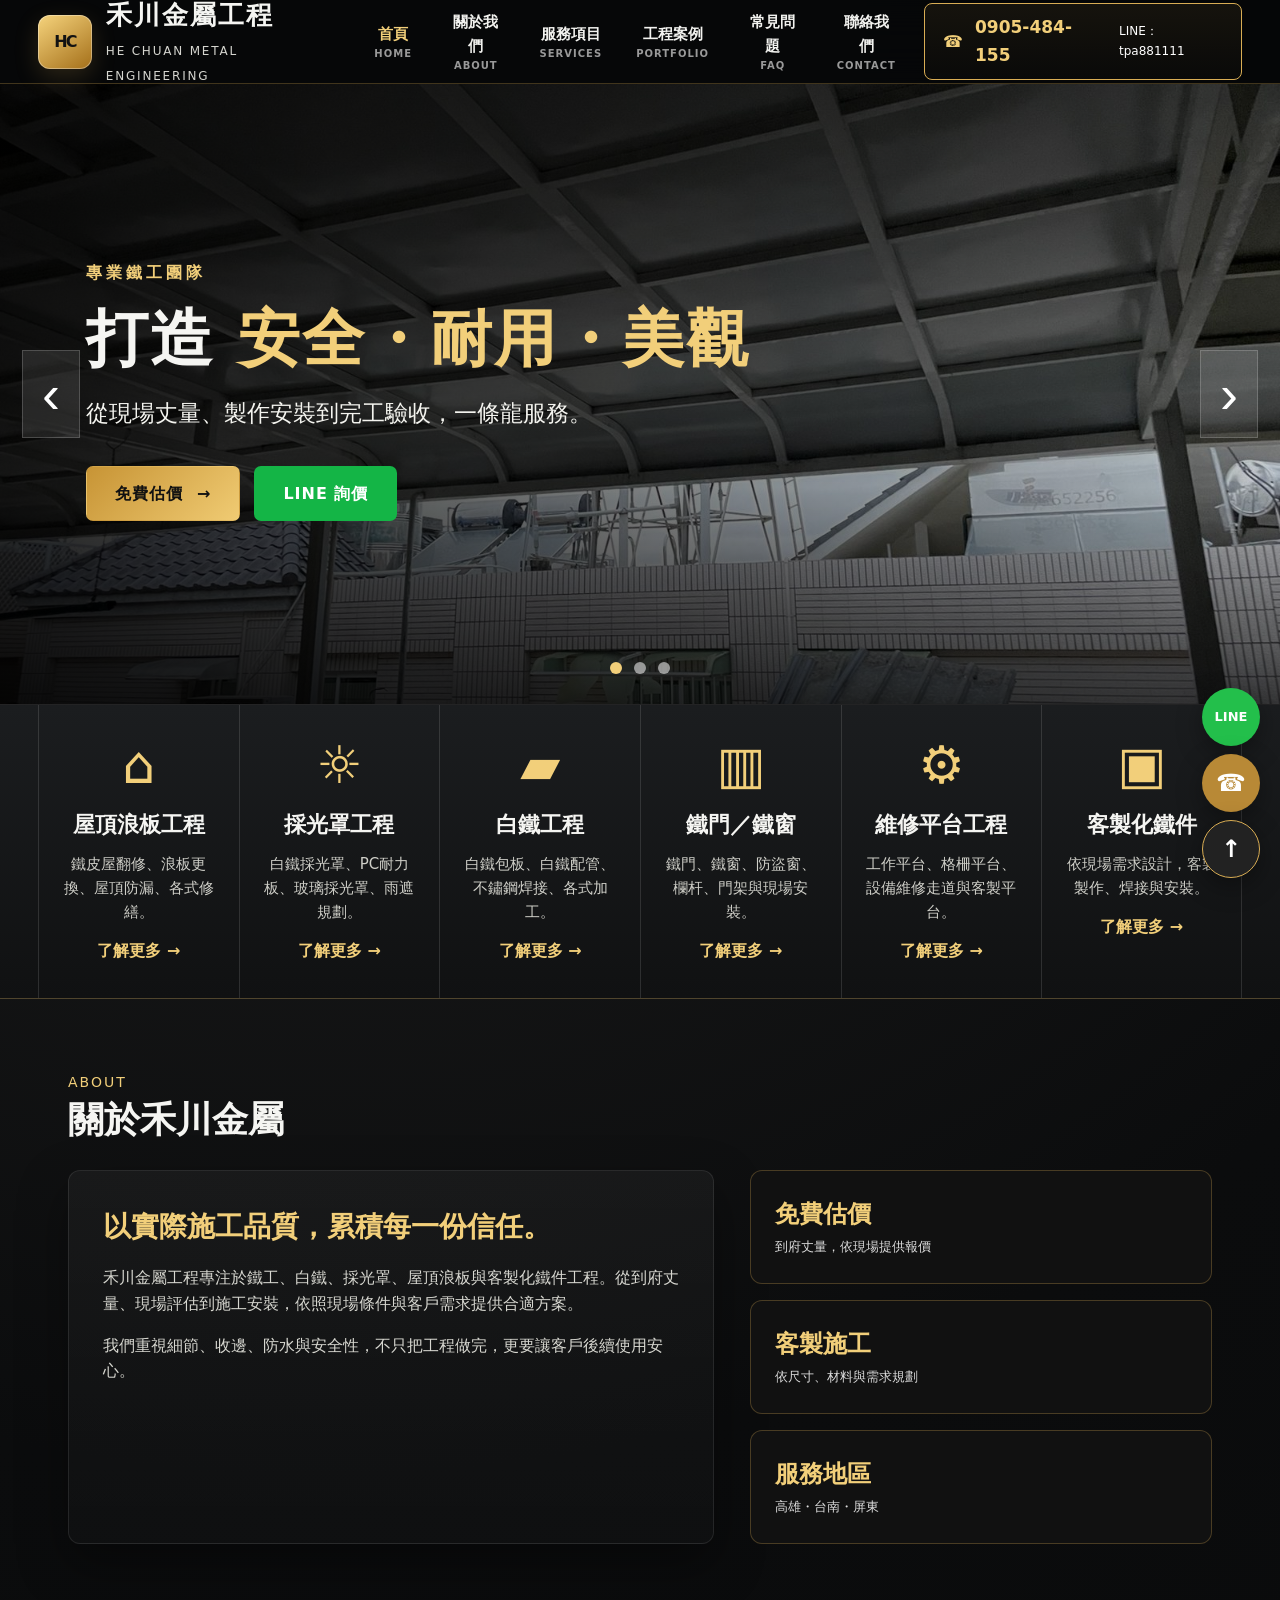
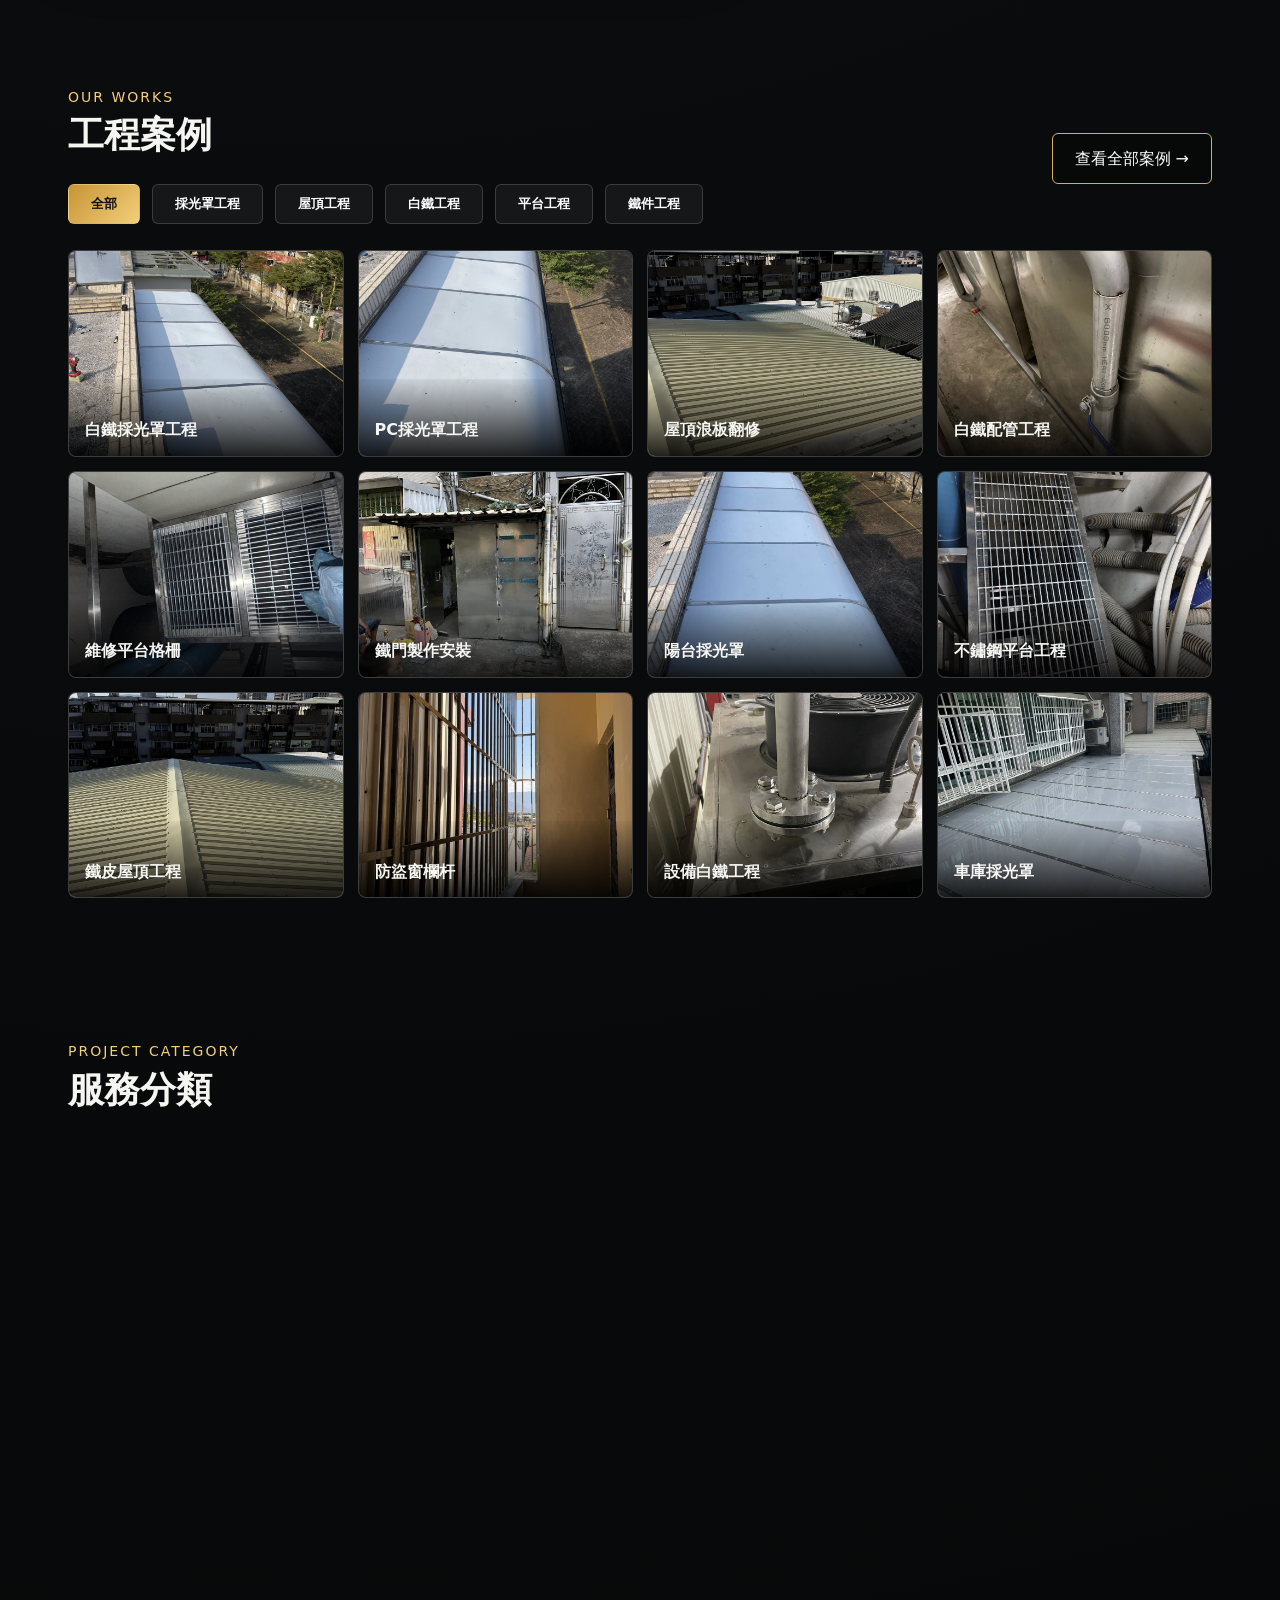
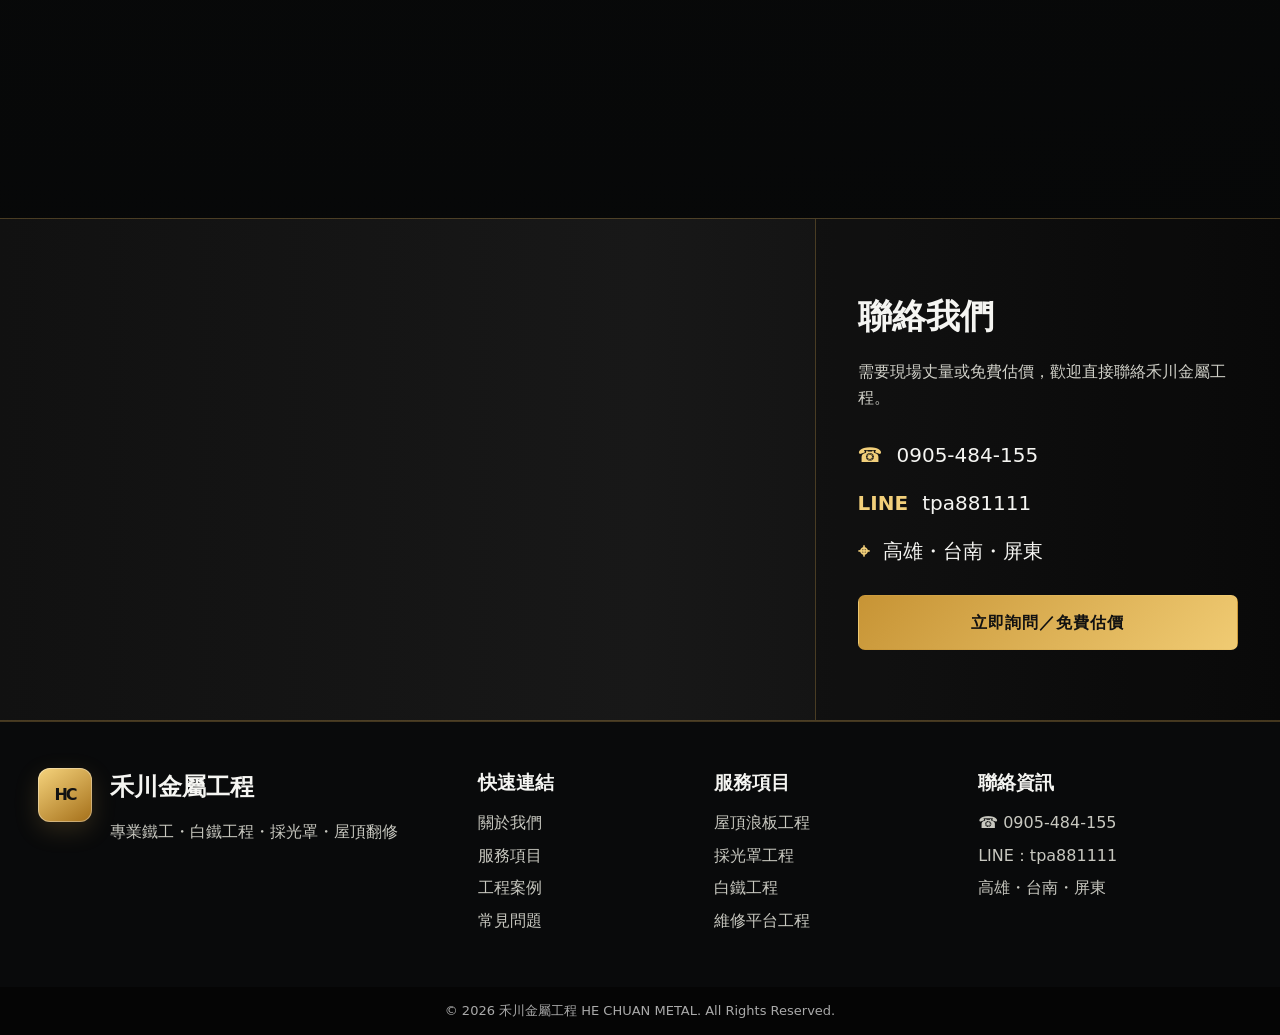
<file: index.html>
<!doctype html>
<html lang="zh-Hant">
<head>
  <meta charset="utf-8" />
  <meta name="viewport" content="width=device-width, initial-scale=1" />
  <title>禾川金屬工程｜高雄鐵工・採光罩・白鐵工程・屋頂翻修</title>
  <meta name="description" content="禾川金屬工程，服務高雄、台南、屏東，提供屋頂浪板、採光罩、白鐵工程、鐵門鐵窗、維修平台與客製鐵件，免費現場估價、到府丈量。" />
  <link rel="stylesheet" href="style.css" />
</head>
<body>
  <header class="site-header" id="top">
    <a class="brand" href="#top" aria-label="禾川金屬工程首頁">
      <span class="brand-mark">HC</span>
      <span><strong>禾川金屬工程</strong><small>HE CHUAN METAL ENGINEERING</small></span>
    </a>
    <button class="menu-btn" aria-label="開啟選單">☰</button>
    <nav class="main-nav">
      <a href="#top">首頁<small>HOME</small></a>
      <a href="#about">關於我們<small>ABOUT</small></a>
      <a href="#services">服務項目<small>SERVICES</small></a>
      <a href="#works">工程案例<small>PORTFOLIO</small></a>
      <a href="#faq">常見問題<small>FAQ</small></a>
      <a href="#contact">聯絡我們<small>CONTACT</small></a>
    </nav>
    <a class="phone-top" href="tel:0905484155"><span>☎</span><b>0905-484-155</b><small>LINE：tpa881111</small></a>
  </header>

  <main>
    <section class="hero" aria-label="禾川金屬工程主視覺">
      <div class="hero-bg active" style="background-image:url('images/hero.jpg')"></div>
      <div class="hero-bg" style="background-image:url('images/hero2.jpg')"></div>
      <div class="hero-bg" style="background-image:url('images/hero3.jpg')"></div>
      <button class="hero-arrow prev" aria-label="上一張">‹</button>
      <button class="hero-arrow next" aria-label="下一張">›</button>
      <div class="hero-content reveal">
        <p class="eyebrow">專業鐵工團隊</p>
        <h1>打造 <span>安全・耐用・美觀</span></h1>
        <p class="lead">從現場丈量、製作安裝到完工驗收，一條龍服務。</p>
        <div class="hero-actions">
          <a class="btn gold" href="tel:0905484155">免費估價 <span>→</span></a>
          <a class="btn line" href="https://line.me/ti/p/tpa881111">LINE 詢價</a>
        </div>
      </div>
      <div class="dots"><span class="active"></span><span></span><span></span></div>
    </section>

    <section class="icon-strip" id="services">
      <article class="service-card reveal">
        <div class="service-icon">⌂</div><h3>屋頂浪板工程</h3><p>鐵皮屋翻修、浪板更換、屋頂防漏、各式修繕。</p><a href="#works">了解更多 →</a>
      </article>
      <article class="service-card reveal">
        <div class="service-icon">☼</div><h3>採光罩工程</h3><p>白鐵採光罩、PC耐力板、玻璃採光罩、雨遮規劃。</p><a href="#works">了解更多 →</a>
      </article>
      <article class="service-card reveal">
        <div class="service-icon">▰</div><h3>白鐵工程</h3><p>白鐵包板、白鐵配管、不鏽鋼焊接、各式加工。</p><a href="#works">了解更多 →</a>
      </article>
      <article class="service-card reveal">
        <div class="service-icon">▥</div><h3>鐵門／鐵窗</h3><p>鐵門、鐵窗、防盜窗、欄杆、門架與現場安裝。</p><a href="#works">了解更多 →</a>
      </article>
      <article class="service-card reveal">
        <div class="service-icon">⚙</div><h3>維修平台工程</h3><p>工作平台、格柵平台、設備維修走道與客製平台。</p><a href="#works">了解更多 →</a>
      </article>
      <article class="service-card reveal">
        <div class="service-icon">▣</div><h3>客製化鐵件</h3><p>依現場需求設計，客製製作、焊接與安裝。</p><a href="#works">了解更多 →</a>
      </article>
    </section>

    <section class="about section" id="about">
      <div class="section-title reveal"><span>ABOUT</span><h2>關於禾川金屬</h2></div>
      <div class="about-grid">
        <div class="about-copy reveal">
          <h3>以實際施工品質，累積每一份信任。</h3>
          <p>禾川金屬工程專注於鐵工、白鐵、採光罩、屋頂浪板與客製化鐵件工程。從到府丈量、現場評估到施工安裝，依照現場條件與客戶需求提供合適方案。</p>
          <p>我們重視細節、收邊、防水與安全性，不只把工程做完，更要讓客戶後續使用安心。</p>
        </div>
        <div class="adv-list reveal">
          <div><b>免費估價</b><small>到府丈量，依現場提供報價</small></div>
          <div><b>客製施工</b><small>依尺寸、材料與需求規劃</small></div>
          <div><b>服務地區</b><small>高雄・台南・屏東</small></div>
        </div>
      </div>
    </section>

    <section class="works section" id="works">
      <div class="section-head">
        <div class="section-title reveal"><span>OUR WORKS</span><h2>工程案例</h2></div>
        <a class="outline-btn" href="#contact">查看全部案例 →</a>
      </div>
      <div class="filters reveal">
        <button class="filter active" data-filter="all">全部</button>
        <button class="filter" data-filter="canopy">採光罩工程</button>
        <button class="filter" data-filter="roof">屋頂工程</button>
        <button class="filter" data-filter="stainless">白鐵工程</button>
        <button class="filter" data-filter="platform">平台工程</button>
        <button class="filter" data-filter="gate">鐵件工程</button>
      </div>
      <div class="gallery">
        <figure class="work reveal" data-cat="canopy"><img src="images/canopy1.jpg" alt="白鐵採光罩工程" loading="lazy"><figcaption>白鐵採光罩工程</figcaption></figure>
        <figure class="work reveal" data-cat="canopy"><img src="images/canopy2.jpg" alt="PC採光罩工程" loading="lazy"><figcaption>PC採光罩工程</figcaption></figure>
        <figure class="work reveal" data-cat="roof"><img src="images/roof1.jpg" alt="屋頂浪板翻修工程" loading="lazy"><figcaption>屋頂浪板翻修</figcaption></figure>
        <figure class="work reveal" data-cat="stainless"><img src="images/stainless1.jpg" alt="白鐵配管工程" loading="lazy"><figcaption>白鐵配管工程</figcaption></figure>
        <figure class="work reveal" data-cat="platform"><img src="images/platform1.jpg" alt="維修平台格柵工程" loading="lazy"><figcaption>維修平台格柵</figcaption></figure>
        <figure class="work reveal" data-cat="gate"><img src="images/gate1.jpg" alt="鐵門製作安裝" loading="lazy"><figcaption>鐵門製作安裝</figcaption></figure>
        <figure class="work reveal" data-cat="canopy"><img src="images/canopy3.jpg" alt="陽台採光罩工程" loading="lazy"><figcaption>陽台採光罩</figcaption></figure>
        <figure class="work reveal" data-cat="platform"><img src="images/platform2.jpg" alt="不鏽鋼平台工程" loading="lazy"><figcaption>不鏽鋼平台工程</figcaption></figure>
        <figure class="work reveal" data-cat="roof"><img src="images/roof2.jpg" alt="鐵皮屋頂工程" loading="lazy"><figcaption>鐵皮屋頂工程</figcaption></figure>
        <figure class="work reveal" data-cat="gate"><img src="images/bars1.jpg" alt="防盜窗欄杆工程" loading="lazy"><figcaption>防盜窗欄杆</figcaption></figure>
        <figure class="work reveal" data-cat="stainless"><img src="images/stainless3.jpg" alt="設備白鐵工程" loading="lazy"><figcaption>設備白鐵工程</figcaption></figure>
        <figure class="work reveal" data-cat="canopy"><img src="images/canopy5.jpg" alt="車庫採光罩工程" loading="lazy"><figcaption>車庫採光罩</figcaption></figure>
      </div>
    </section>

    <section class="section project-groups">
      <div class="section-title reveal"><span>PROJECT CATEGORY</span><h2>服務分類</h2></div>
      <div class="category-grid">
        <article class="category reveal"><img src="images/roof3.jpg" alt="屋頂工程"><div><h3>屋頂／浪板工程</h3><p>鐵皮屋、浪板更換、屋頂翻修、防漏收邊。</p></div></article>
        <article class="category reveal"><img src="images/canopy4.jpg" alt="採光罩工程"><div><h3>採光罩工程</h3><p>白鐵採光罩、PC耐力板、玻璃採光罩。</p></div></article>
        <article class="category reveal"><img src="images/stainless2.jpg" alt="白鐵工程"><div><h3>白鐵工程</h3><p>白鐵配管、包板、扶手、欄杆、不鏽鋼製作。</p></div></article>
        <article class="category reveal"><img src="images/gate2.jpg" alt="鐵件工程"><div><h3>鐵門／鐵窗工程</h3><p>防盜窗、鐵門、鐵窗、圍籬與現場安裝。</p></div></article>
        <article class="category reveal"><img src="images/platform3.jpg" alt="平台工程"><div><h3>維修平台工程</h3><p>工作平台、格柵平台、設備維修走道。</p></div></article>
        <article class="category reveal"><img src="images/bars2.jpg" alt="客製鐵件"><div><h3>客製化鐵件</h3><p>依照現場尺寸與需求，客製設計與施工。</p></div></article>
      </div>
    </section>

    <section class="faq-contact" id="faq">
      <div class="faq-box section">
        <div class="section-title reveal"><span>FAQ</span><h2>常見問題</h2></div>
        <div class="faq-list reveal">
          <details><summary>有提供免費估價嗎？</summary><p>有，提供免費現場估價，歡迎來電或透過 LINE 預約。</p></details>
          <details><summary>可以到府丈量嗎？</summary><p>可以，一律由專人到府現場丈量，依照實際需求提供施工方案與報價。</p></details>
          <details><summary>有提供保固嗎？</summary><p>有，保固內容會依不同工程項目、施工方式與使用材料而有所不同。</p></details>
          <details><summary>施工需要多久？</summary><p>施工時間會依工程內容、施工範圍及客戶選擇材料而定，估價時會說明預估工期。</p></details>
          <details><summary>服務地區有哪些？</summary><p>目前主要服務高雄、台南、屏東地區。</p></details>
        </div>
      </div>
      <aside class="contact-panel" id="contact">
        <h2>聯絡我們</h2>
        <p>需要現場丈量或免費估價，歡迎直接聯絡禾川金屬工程。</p>
        <ul>
          <li><span>☎</span><a href="tel:0905484155">0905-484-155</a></li>
          <li><span>LINE</span><a href="https://line.me/ti/p/tpa881111">tpa881111</a></li>
          <li><span>⌖</span>高雄・台南・屏東</li>
        </ul>
        <a class="btn gold wide" href="tel:0905484155">立即詢問／免費估價</a>
      </aside>
    </section>
  </main>

  <footer class="footer">
    <div class="footer-brand"><span class="brand-mark">HC</span><div><h2>禾川金屬工程</h2><p>專業鐵工・白鐵工程・採光罩・屋頂翻修</p></div></div>
    <div class="footer-links"><h3>快速連結</h3><a href="#about">關於我們</a><a href="#services">服務項目</a><a href="#works">工程案例</a><a href="#faq">常見問題</a></div>
    <div class="footer-links"><h3>服務項目</h3><a>屋頂浪板工程</a><a>採光罩工程</a><a>白鐵工程</a><a>維修平台工程</a></div>
    <div class="footer-contact"><h3>聯絡資訊</h3><p>☎ 0905-484-155</p><p>LINE：tpa881111</p><p>高雄・台南・屏東</p></div>
  </footer>
  <div class="copyright">© 2026 禾川金屬工程 HE CHUAN METAL. All Rights Reserved.</div>

  <a class="float line-float" href="https://line.me/ti/p/tpa881111" aria-label="LINE聯絡">LINE</a>
  <a class="float phone-float" href="tel:0905484155" aria-label="電話聯絡">☎</a>
  <a class="float top-float" href="#top" aria-label="回到上方">↑</a>

  <div class="lightbox" aria-hidden="true"><button class="close-lightbox">×</button><img alt="工程照片放大預覽"></div>
  <script src="script.js"></script>
</body>
</html>
</file>
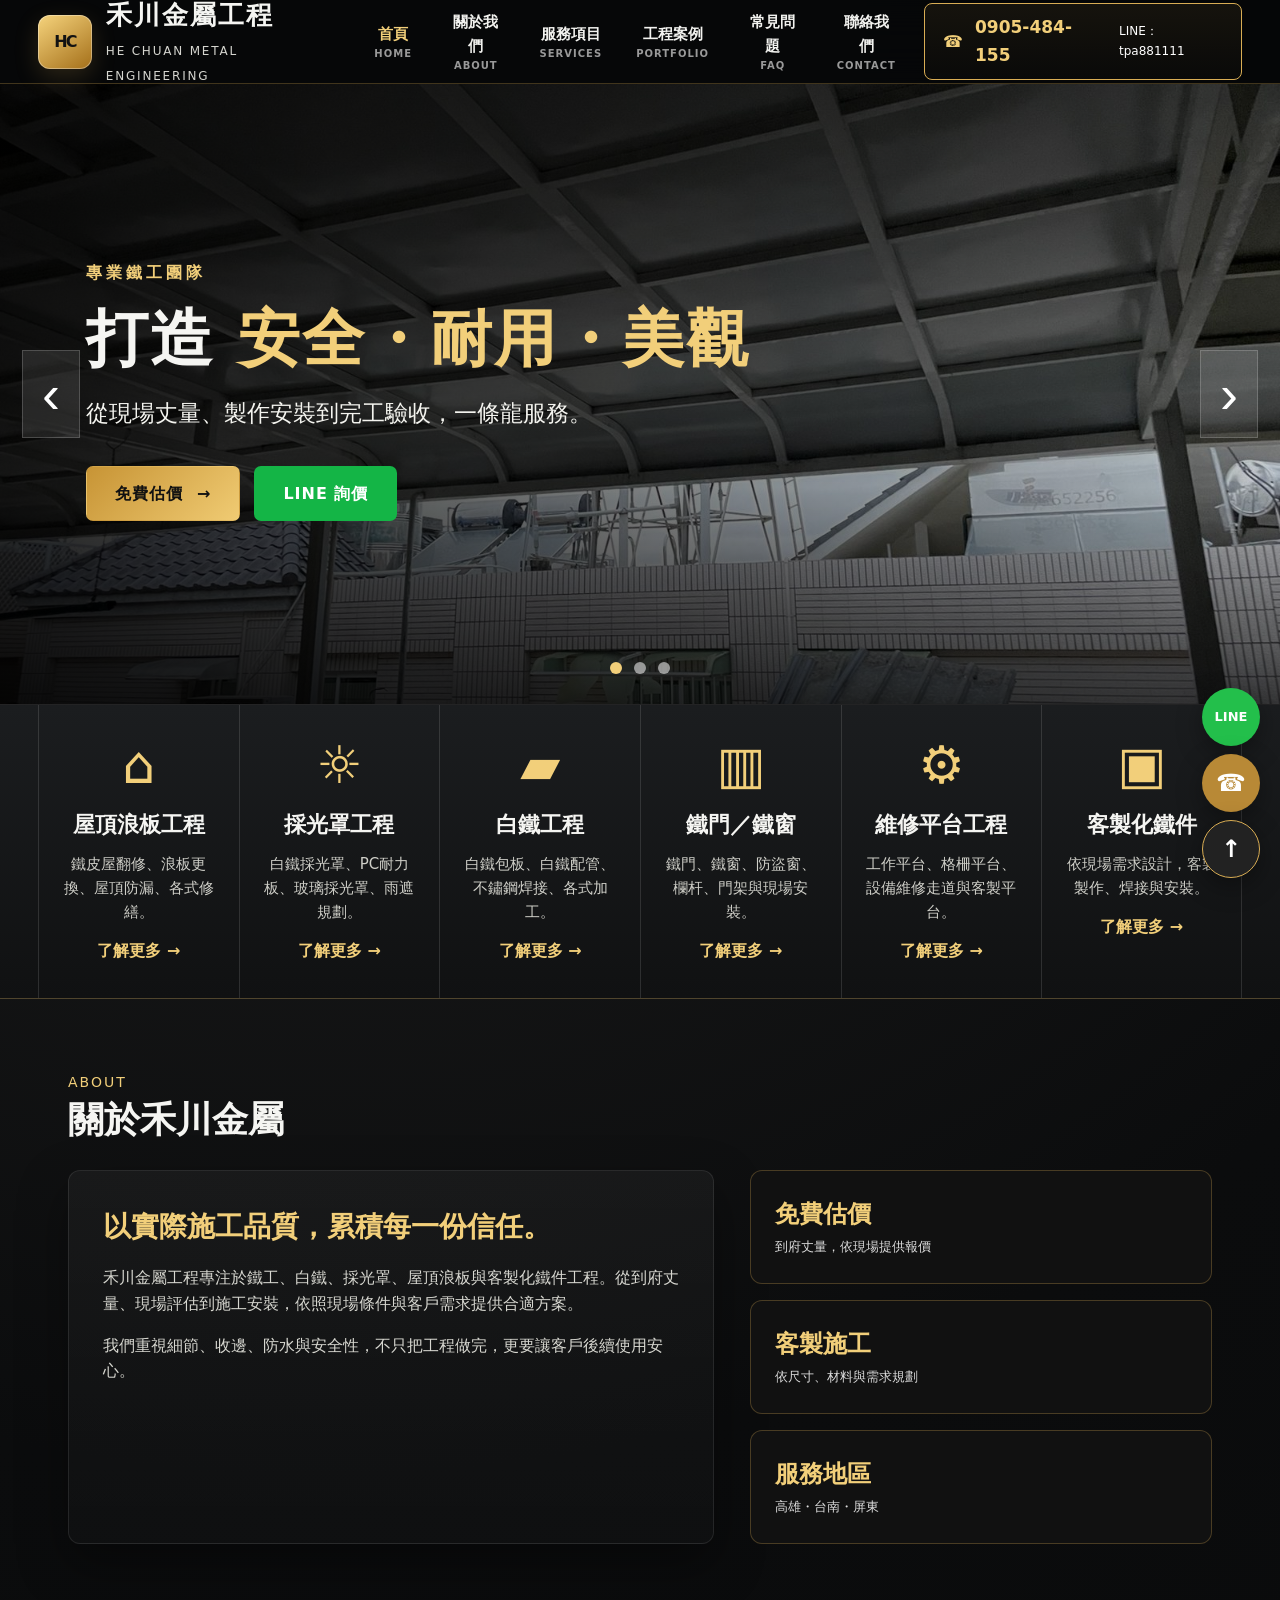
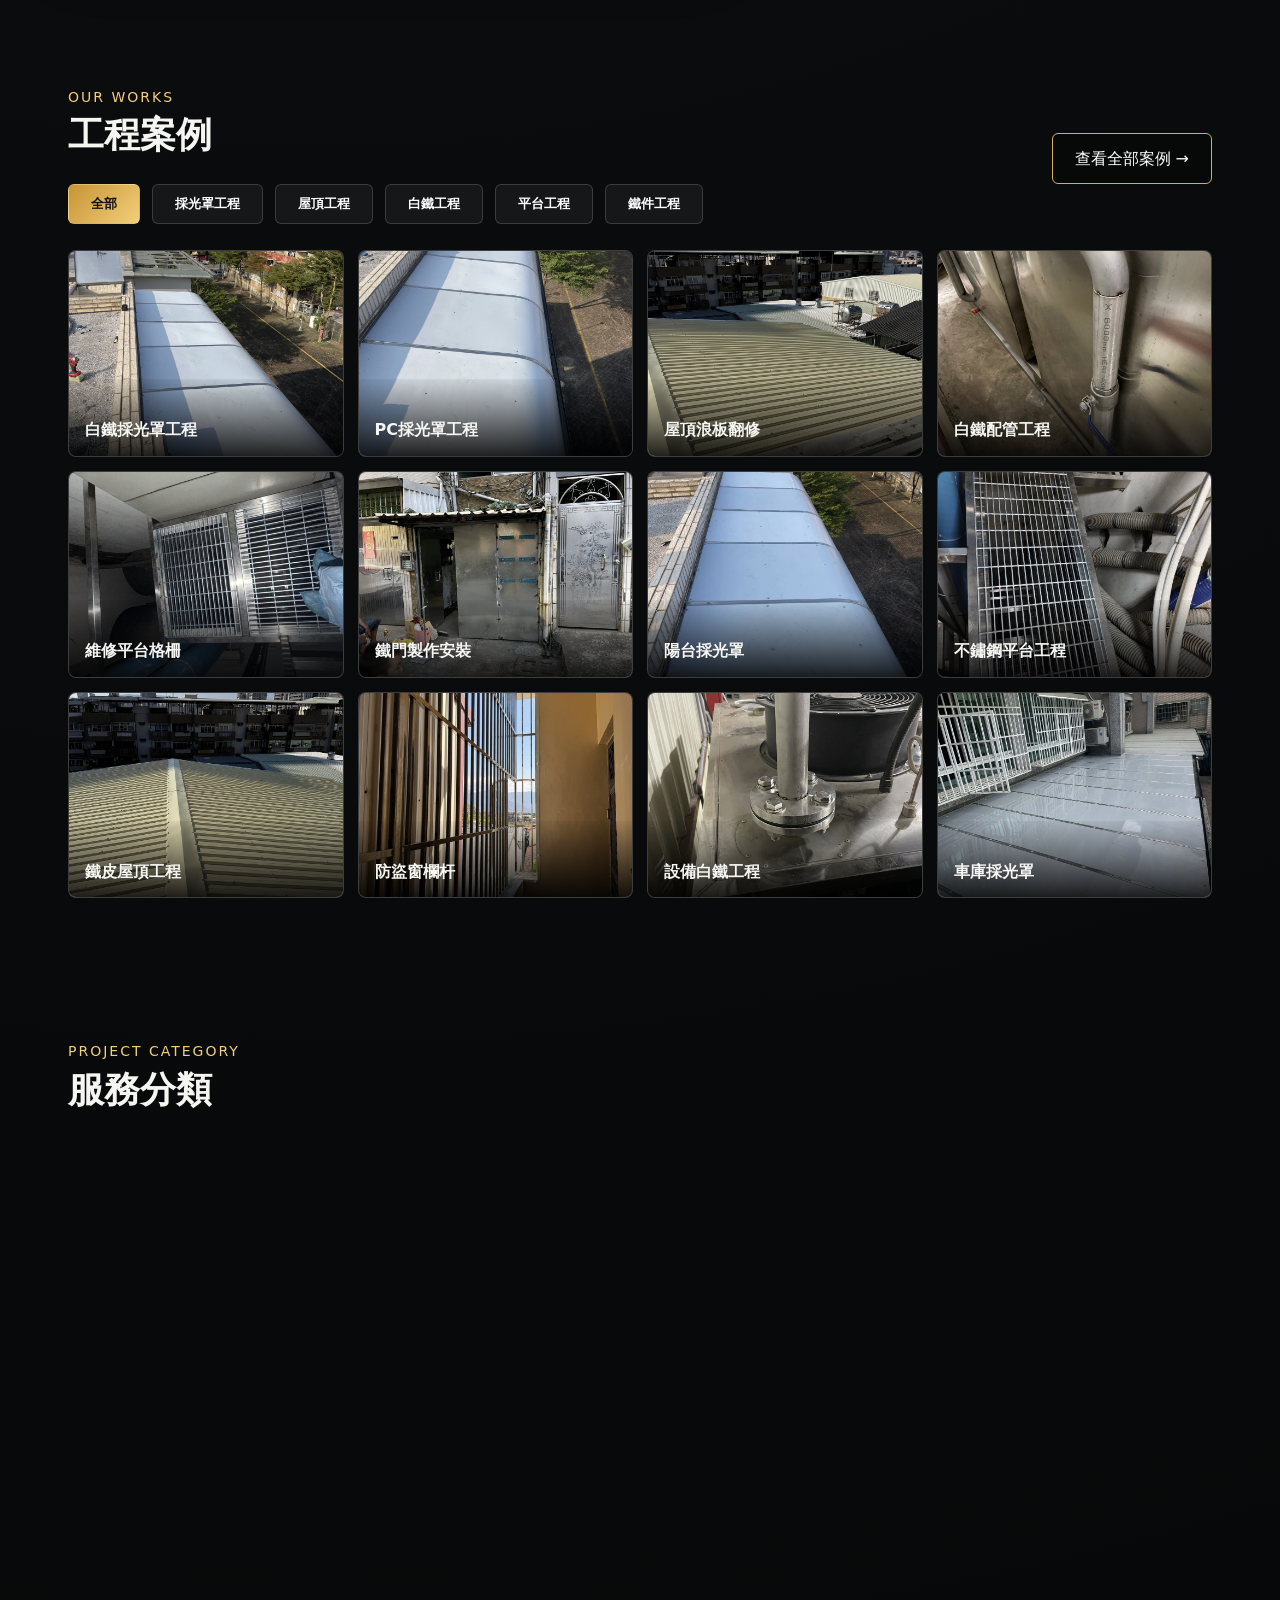
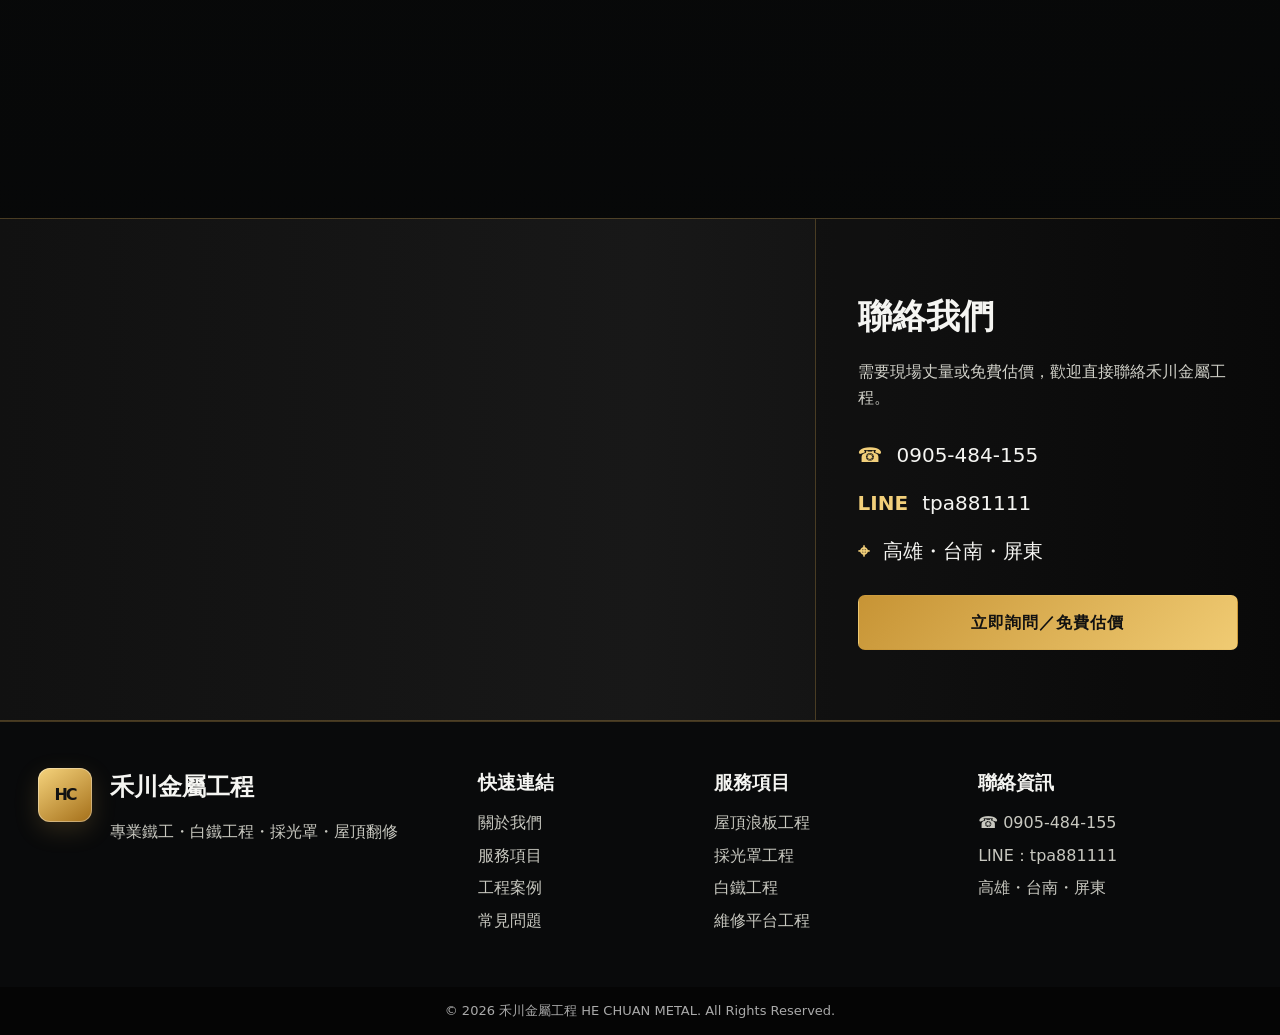
<file: index.html.html>
<!doctype html>
<html lang="zh-Hant">
<head>
    <meta name="google-site-verification" content="iPHMTTXDnRNLCkCiUCY45T7HM9_2cWNWdoznZqChJxU" />
  <meta charset="utf-8" />
  <meta name="viewport" content="width=device-width, initial-scale=1" />
  <title>禾川金屬工程｜高雄鐵工・採光罩・白鐵工程・屋頂翻修</title>
  <meta name="description" content="禾川金屬工程，服務高雄、台南、屏東，提供屋頂浪板、採光罩、白鐵工程、鐵門鐵窗、維修平台與客製鐵件，免費現場估價、到府丈量。" />
  <link rel="stylesheet" href="style.css" />
</head>
<body>
  <header class="site-header" id="top">
    <a class="brand" href="#top" aria-label="禾川金屬工程首頁">
      <span class="brand-mark">HC</span>
      <span><strong>禾川金屬工程</strong><small>HE CHUAN METAL ENGINEERING</small></span>
    </a>
    <button class="menu-btn" aria-label="開啟選單">☰</button>
    <nav class="main-nav">
      <a href="#top">首頁<small>HOME</small></a>
      <a href="#about">關於我們<small>ABOUT</small></a>
      <a href="#services">服務項目<small>SERVICES</small></a>
      <a href="#works">工程案例<small>PORTFOLIO</small></a>
      <a href="#faq">常見問題<small>FAQ</small></a>
      <a href="#contact">聯絡我們<small>CONTACT</small></a>
    </nav>
    <a class="phone-top" href="tel:0905484155"><span>☎</span><b>0905-484-155</b><small>LINE：tpa881111</small></a>
  </header>

  <main>
    <section class="hero" aria-label="禾川金屬工程主視覺">
      <div class="hero-bg active" style="background-image:url('images/hero.jpg')"></div>
      <div class="hero-bg" style="background-image:url('images/hero2.jpg')"></div>
      <div class="hero-bg" style="background-image:url('images/hero3.jpg')"></div>
      <button class="hero-arrow prev" aria-label="上一張">‹</button>
      <button class="hero-arrow next" aria-label="下一張">›</button>
      <div class="hero-content reveal">
        <p class="eyebrow">專業鐵工團隊</p>
        <h1>打造 <span>安全・耐用・美觀</span></h1>
        <p class="lead">從現場丈量、製作安裝到完工驗收，一條龍服務。</p>
        <div class="hero-actions">
          <a class="btn gold" href="tel:0905484155">免費估價 <span>→</span></a>
          <a class="btn line" href="https://line.me/ti/p/tpa881111">LINE 詢價</a>
        </div>
      </div>
      <div class="dots"><span class="active"></span><span></span><span></span></div>
    </section>

    <section class="icon-strip" id="services">
      <article class="service-card reveal">
        <div class="service-icon">⌂</div><h3>屋頂浪板工程</h3><p>鐵皮屋翻修、浪板更換、屋頂防漏、各式修繕。</p><a href="#works">了解更多 →</a>
      </article>
      <article class="service-card reveal">
        <div class="service-icon">☼</div><h3>採光罩工程</h3><p>白鐵採光罩、PC耐力板、玻璃採光罩、雨遮規劃。</p><a href="#works">了解更多 →</a>
      </article>
      <article class="service-card reveal">
        <div class="service-icon">▰</div><h3>白鐵工程</h3><p>白鐵包板、白鐵配管、不鏽鋼焊接、各式加工。</p><a href="#works">了解更多 →</a>
      </article>
      <article class="service-card reveal">
        <div class="service-icon">▥</div><h3>鐵門／鐵窗</h3><p>鐵門、鐵窗、防盜窗、欄杆、門架與現場安裝。</p><a href="#works">了解更多 →</a>
      </article>
      <article class="service-card reveal">
        <div class="service-icon">⚙</div><h3>維修平台工程</h3><p>工作平台、格柵平台、設備維修走道與客製平台。</p><a href="#works">了解更多 →</a>
      </article>
      <article class="service-card reveal">
        <div class="service-icon">▣</div><h3>客製化鐵件</h3><p>依現場需求設計，客製製作、焊接與安裝。</p><a href="#works">了解更多 →</a>
      </article>
    </section>

    <section class="about section" id="about">
      <div class="section-title reveal"><span>ABOUT</span><h2>關於禾川金屬</h2></div>
      <div class="about-grid">
        <div class="about-copy reveal">
          <h3>以實際施工品質，累積每一份信任。</h3>
          <p>禾川金屬工程專注於鐵工、白鐵、採光罩、屋頂浪板與客製化鐵件工程。從到府丈量、現場評估到施工安裝，依照現場條件與客戶需求提供合適方案。</p>
          <p>我們重視細節、收邊、防水與安全性，不只把工程做完，更要讓客戶後續使用安心。</p>
        </div>
        <div class="adv-list reveal">
          <div><b>免費估價</b><small>到府丈量，依現場提供報價</small></div>
          <div><b>客製施工</b><small>依尺寸、材料與需求規劃</small></div>
          <div><b>服務地區</b><small>高雄・台南・屏東</small></div>
        </div>
      </div>
    </section>

    <section class="works section" id="works">
      <div class="section-head">
        <div class="section-title reveal"><span>OUR WORKS</span><h2>工程案例</h2></div>
        <a class="outline-btn" href="#contact">查看全部案例 →</a>
      </div>
      <div class="filters reveal">
        <button class="filter active" data-filter="all">全部</button>
        <button class="filter" data-filter="canopy">採光罩工程</button>
        <button class="filter" data-filter="roof">屋頂工程</button>
        <button class="filter" data-filter="stainless">白鐵工程</button>
        <button class="filter" data-filter="platform">平台工程</button>
        <button class="filter" data-filter="gate">鐵件工程</button>
      </div>
      <div class="gallery">
        <figure class="work reveal" data-cat="canopy"><img src="images/canopy1.jpg" alt="白鐵採光罩工程" loading="lazy"><figcaption>白鐵採光罩工程</figcaption></figure>
        <figure class="work reveal" data-cat="canopy"><img src="images/canopy2.jpg" alt="PC採光罩工程" loading="lazy"><figcaption>PC採光罩工程</figcaption></figure>
        <figure class="work reveal" data-cat="roof"><img src="images/roof1.jpg" alt="屋頂浪板翻修工程" loading="lazy"><figcaption>屋頂浪板翻修</figcaption></figure>
        <figure class="work reveal" data-cat="stainless"><img src="images/stainless1.jpg" alt="白鐵配管工程" loading="lazy"><figcaption>白鐵配管工程</figcaption></figure>
        <figure class="work reveal" data-cat="platform"><img src="images/platform1.jpg" alt="維修平台格柵工程" loading="lazy"><figcaption>維修平台格柵</figcaption></figure>
        <figure class="work reveal" data-cat="gate"><img src="images/gate1.jpg" alt="鐵門製作安裝" loading="lazy"><figcaption>鐵門製作安裝</figcaption></figure>
        <figure class="work reveal" data-cat="canopy"><img src="images/canopy3.jpg" alt="陽台採光罩工程" loading="lazy"><figcaption>陽台採光罩</figcaption></figure>
        <figure class="work reveal" data-cat="platform"><img src="images/platform2.jpg" alt="不鏽鋼平台工程" loading="lazy"><figcaption>不鏽鋼平台工程</figcaption></figure>
        <figure class="work reveal" data-cat="roof"><img src="images/roof2.jpg" alt="鐵皮屋頂工程" loading="lazy"><figcaption>鐵皮屋頂工程</figcaption></figure>
        <figure class="work reveal" data-cat="gate"><img src="images/bars1.jpg" alt="防盜窗欄杆工程" loading="lazy"><figcaption>防盜窗欄杆</figcaption></figure>
        <figure class="work reveal" data-cat="stainless"><img src="images/stainless3.jpg" alt="設備白鐵工程" loading="lazy"><figcaption>設備白鐵工程</figcaption></figure>
        <figure class="work reveal" data-cat="canopy"><img src="images/canopy5.jpg" alt="車庫採光罩工程" loading="lazy"><figcaption>車庫採光罩</figcaption></figure>
      </div>
    </section>

    <section class="section project-groups">
      <div class="section-title reveal"><span>PROJECT CATEGORY</span><h2>服務分類</h2></div>
      <div class="category-grid">
        <article class="category reveal"><img src="images/roof3.jpg" alt="屋頂工程"><div><h3>屋頂／浪板工程</h3><p>鐵皮屋、浪板更換、屋頂翻修、防漏收邊。</p></div></article>
        <article class="category reveal"><img src="images/canopy4.jpg" alt="採光罩工程"><div><h3>採光罩工程</h3><p>白鐵採光罩、PC耐力板、玻璃採光罩。</p></div></article>
        <article class="category reveal"><img src="images/stainless2.jpg" alt="白鐵工程"><div><h3>白鐵工程</h3><p>白鐵配管、包板、扶手、欄杆、不鏽鋼製作。</p></div></article>
        <article class="category reveal"><img src="images/gate2.jpg" alt="鐵件工程"><div><h3>鐵門／鐵窗工程</h3><p>防盜窗、鐵門、鐵窗、圍籬與現場安裝。</p></div></article>
        <article class="category reveal"><img src="images/platform3.jpg" alt="平台工程"><div><h3>維修平台工程</h3><p>工作平台、格柵平台、設備維修走道。</p></div></article>
        <article class="category reveal"><img src="images/bars2.jpg" alt="客製鐵件"><div><h3>客製化鐵件</h3><p>依照現場尺寸與需求，客製設計與施工。</p></div></article>
      </div>
    </section>

    <section class="faq-contact" id="faq">
      <div class="faq-box section">
        <div class="section-title reveal"><span>FAQ</span><h2>常見問題</h2></div>
        <div class="faq-list reveal">
          <details><summary>有提供免費估價嗎？</summary><p>有，提供免費現場估價，歡迎來電或透過 LINE 預約。</p></details>
          <details><summary>可以到府丈量嗎？</summary><p>可以，一律由專人到府現場丈量，依照實際需求提供施工方案與報價。</p></details>
          <details><summary>有提供保固嗎？</summary><p>有，保固內容會依不同工程項目、施工方式與使用材料而有所不同。</p></details>
          <details><summary>施工需要多久？</summary><p>施工時間會依工程內容、施工範圍及客戶選擇材料而定，估價時會說明預估工期。</p></details>
          <details><summary>服務地區有哪些？</summary><p>目前主要服務高雄、台南、屏東地區。</p></details>
        </div>
      </div>
      <aside class="contact-panel" id="contact">
        <h2>聯絡我們</h2>
        <p>需要現場丈量或免費估價，歡迎直接聯絡禾川金屬工程。</p>
        <ul>
          <li><span>☎</span><a href="tel:0905484155">0905-484-155</a></li>
          <li><span>LINE</span><a href="https://line.me/ti/p/tpa881111">tpa881111</a></li>
          <li><span>⌖</span>高雄・台南・屏東</li>
        </ul>
        <a class="btn gold wide" href="tel:0905484155">立即詢問／免費估價</a>
      </aside>
    </section>
  </main>

  <footer class="footer">
    <div class="footer-brand"><span class="brand-mark">HC</span><div><h2>禾川金屬工程</h2><p>專業鐵工・白鐵工程・採光罩・屋頂翻修</p></div></div>
    <div class="footer-links"><h3>快速連結</h3><a href="#about">關於我們</a><a href="#services">服務項目</a><a href="#works">工程案例</a><a href="#faq">常見問題</a></div>
    <div class="footer-links"><h3>服務項目</h3><a>屋頂浪板工程</a><a>採光罩工程</a><a>白鐵工程</a><a>維修平台工程</a></div>
    <div class="footer-contact"><h3>聯絡資訊</h3><p>☎ 0905-484-155</p><p>LINE：tpa881111</p><p>高雄・台南・屏東</p></div>
  </footer>
  <div class="copyright">© 2026 禾川金屬工程 HE CHUAN METAL. All Rights Reserved.</div>

  <a class="float line-float" href="https://line.me/ti/p/tpa881111" aria-label="LINE聯絡">LINE</a>
  <a class="float phone-float" href="tel:0905484155" aria-label="電話聯絡">☎</a>
  <a class="float top-float" href="#top" aria-label="回到上方">↑</a>

  <div class="lightbox" aria-hidden="true"><button class="close-lightbox">×</button><img alt="工程照片放大預覽"></div>
  <script src="script.js"></script>
</body>
</html>
</file>
<file: style.css>
:root{--bg:#080909;--panel:#111314;--panel2:#181a1c;--gold:#d9ad54;--gold2:#f2cf7a;--text:#f5f5f2;--muted:#b8b8b0;--line:rgba(217,173,84,.28);--shadow:0 20px 50px rgba(0,0,0,.38)}*{box-sizing:border-box}html{scroll-behavior:smooth}body{margin:0;background:radial-gradient(circle at 25% 0,#222 0,#0b0c0d 34%,#050606 100%);color:var(--text);font-family:"Noto Sans TC","Microsoft JhengHei",system-ui,sans-serif;line-height:1.6}a{color:inherit;text-decoration:none}img{max-width:100%;display:block}.site-header{position:sticky;top:0;z-index:1000;height:84px;background:rgba(5,6,7,.92);backdrop-filter:blur(18px);border-bottom:1px solid var(--line);display:flex;align-items:center;gap:28px;padding:0 38px}.brand{display:flex;align-items:center;gap:14px;min-width:260px}.brand-mark{width:54px;height:54px;border-radius:12px;background:linear-gradient(145deg,#f6d47d,#a46f19);color:#121212;display:inline-grid;place-items:center;font-weight:900;letter-spacing:-2px;box-shadow:inset 0 0 0 1px rgba(255,255,255,.35),0 8px 24px rgba(217,173,84,.18)}.brand strong{font-size:26px;display:block;letter-spacing:2px}.brand small{font-size:12px;color:#d5d5cf;letter-spacing:1.8px}.main-nav{display:flex;align-items:center;gap:34px;margin-left:auto}.main-nav a{font-weight:700;font-size:15px;color:#f2f2ef;text-align:center;position:relative}.main-nav a small{display:block;font-size:10px;color:#999;letter-spacing:1px}.main-nav a:hover,.main-nav a:first-child{color:var(--gold2)}.phone-top{border:1px solid var(--gold);border-radius:8px;padding:10px 18px;display:flex;align-items:center;gap:12px;color:var(--gold2);background:linear-gradient(180deg,rgba(217,173,84,.08),rgba(217,173,84,.02))}.phone-top b{font-size:17px;display:block}.phone-top small{display:block;color:#fff;font-size:12px}.menu-btn{display:none;margin-left:auto;background:none;border:1px solid var(--line);color:#fff;border-radius:8px;font-size:24px;padding:6px 12px}.hero{height:620px;position:relative;overflow:hidden;background:#000}.hero-bg{position:absolute;inset:0;background-size:cover;background-position:center;opacity:0;transform:scale(1.04);transition:opacity .8s ease,transform 6s ease}.hero-bg.active{opacity:1;transform:scale(1)}.hero:after{content:"";position:absolute;inset:0;background:linear-gradient(90deg,rgba(0,0,0,.82),rgba(0,0,0,.55) 42%,rgba(0,0,0,.18)),linear-gradient(0deg,rgba(0,0,0,.70),transparent 35%,rgba(0,0,0,.25))}.hero-content{position:relative;z-index:2;max-width:1180px;margin:0 auto;padding:160px 36px 0}.eyebrow{color:var(--gold2);font-weight:700;letter-spacing:4px}.hero h1{font-size:62px;line-height:1.18;margin:0 0 20px;letter-spacing:2px}.hero h1 span{color:var(--gold2)}.lead{font-size:23px;color:#f4f4ef;margin:0 0 34px}.btn{display:inline-flex;align-items:center;justify-content:center;gap:14px;border-radius:7px;padding:14px 28px;font-weight:900;letter-spacing:1px;border:1px solid transparent;transition:.25s}.btn.gold{background:linear-gradient(135deg,#c79435,#f0cb73);color:#111}.btn.gold:hover{filter:brightness(1.12);transform:translateY(-2px)}.btn.line{background:#14b546;color:#fff}.hero-actions{display:flex;gap:14px}.hero-arrow{position:absolute;top:50%;z-index:3;transform:translateY(-50%);background:rgba(255,255,255,.1);color:#fff;border:1px solid rgba(255,255,255,.18);font-size:54px;width:58px;height:88px;cursor:pointer}.hero-arrow.prev{left:22px}.hero-arrow.next{right:22px}.dots{position:absolute;z-index:3;left:50%;bottom:30px;transform:translateX(-50%);display:flex;gap:12px}.dots span{width:12px;height:12px;border-radius:50%;background:#d8d8d8;opacity:.65}.dots .active{background:var(--gold2);opacity:1}.icon-strip{display:grid;grid-template-columns:repeat(6,1fr);border-top:1px solid rgba(255,255,255,.08);border-bottom:1px solid var(--line);background:linear-gradient(180deg,#1b1d1f,#101112);max-width:100%;padding:0 38px}.service-card{min-height:230px;padding:34px 22px;border-left:1px solid rgba(255,255,255,.12);text-align:center;transition:.25s}.service-card:last-child{border-right:1px solid rgba(255,255,255,.12)}.service-card:hover{background:rgba(217,173,84,.05);transform:translateY(-4px)}.service-icon{font-size:52px;color:var(--gold2);line-height:1;margin-bottom:16px}.service-card h3{font-size:22px;margin:0 0 10px}.service-card p{color:#cfcfc8;font-size:15px;margin:0 0 14px}.service-card a{color:var(--gold2);font-weight:700}.section{padding:70px 38px;max-width:1220px;margin:auto}.section-title span{color:var(--gold2);letter-spacing:2px;font-size:14px}.section-title h2{font-size:36px;line-height:1.2;margin:4px 0 28px}.about-grid{display:grid;grid-template-columns:1.4fr 1fr;gap:36px}.about-copy{background:linear-gradient(180deg,rgba(255,255,255,.04),rgba(255,255,255,.02));border:1px solid rgba(255,255,255,.09);padding:34px;border-radius:12px;box-shadow:var(--shadow)}.about-copy h3{font-size:28px;margin:0 0 16px;color:var(--gold2)}.about-copy p{color:#d7d7d0}.adv-list{display:grid;gap:16px}.adv-list div{background:#111;border:1px solid var(--line);border-radius:12px;padding:24px}.adv-list b{font-size:24px;color:var(--gold2);display:block}.adv-list small{color:#ddd}.section-head{max-width:1220px;margin:auto;display:flex;align-items:end;justify-content:space-between;gap:20px}.outline-btn{border:1px solid var(--gold);color:#fff;border-radius:6px;padding:12px 22px;background:rgba(0,0,0,.3)}.filters{display:flex;flex-wrap:wrap;gap:12px;margin-bottom:26px}.filter{background:#151719;color:#fff;border:1px solid rgba(255,255,255,.16);padding:10px 22px;border-radius:6px;cursor:pointer;font-weight:700}.filter.active,.filter:hover{background:linear-gradient(135deg,#c79435,#f2cf7a);color:#111}.gallery{display:grid;grid-template-columns:repeat(4,1fr);gap:14px}.work{position:relative;margin:0;overflow:hidden;border:1px solid rgba(255,255,255,.12);border-radius:8px;aspect-ratio:4/3;cursor:pointer;background:#222}.work img{width:100%;height:100%;object-fit:cover;transition:.35s;filter:saturate(.95) contrast(1.02)}.work:hover img{transform:scale(1.06)}.work figcaption{position:absolute;left:0;right:0;bottom:0;background:linear-gradient(0deg,rgba(0,0,0,.86),rgba(0,0,0,.05));padding:38px 16px 13px;font-weight:800}.work.hide{display:none}.category-grid{display:grid;grid-template-columns:repeat(3,1fr);gap:18px}.category{background:#111;border:1px solid rgba(255,255,255,.12);border-radius:12px;overflow:hidden;box-shadow:var(--shadow)}.category img{height:190px;width:100%;object-fit:cover}.category div{padding:20px}.category h3{color:var(--gold2);margin:0 0 8px}.category p{margin:0;color:#d0d0c8}.faq-contact{display:grid;grid-template-columns:1.4fr .8fr;border-top:1px solid var(--line);border-bottom:1px solid var(--line);background:linear-gradient(90deg,#111,#181818,#0b0b0b)}.faq-box{margin:0;max-width:none}.faq-list{display:grid;grid-template-columns:1fr 1fr;gap:12px}details{background:rgba(0,0,0,.24);border:1px solid rgba(255,255,255,.14);border-radius:6px;padding:16px 18px}summary{cursor:pointer;font-weight:800;list-style:none;display:flex;justify-content:space-between}summary:after{content:"+";color:var(--gold2);font-size:22px}details[open] summary:after{content:"−"}details p{color:#d3d3cc;margin-bottom:0}.contact-panel{padding:70px 42px;border-left:1px solid var(--line);background:rgba(0,0,0,.18)}.contact-panel h2{font-size:34px;margin:0 0 12px}.contact-panel p{color:#d0d0c8}.contact-panel ul{list-style:none;padding:0;margin:28px 0}.contact-panel li{display:flex;gap:14px;align-items:center;margin:16px 0;font-size:20px}.contact-panel span{color:var(--gold2);font-weight:900}.wide{width:100%}.footer{display:grid;grid-template-columns:1.4fr .7fr .8fr .9fr;gap:30px;padding:46px 38px;background:#090a0b;border-top:1px solid var(--line);max-width:100%}.footer-brand{display:flex;gap:18px;align-items:flex-start}.footer h2,.footer h3{margin:0 0 12px}.footer p,.footer a{display:block;color:#c8c8c0;margin:7px 0}.copyright{text-align:center;background:#050505;color:#aaa;padding:14px;font-size:13px}.float{position:fixed;right:20px;z-index:999;border-radius:50%;width:58px;height:58px;display:grid;place-items:center;font-weight:900;box-shadow:0 8px 26px rgba(0,0,0,.35)}.line-float{bottom:154px;background:#23bf4b;color:#fff;font-size:13px}.phone-float{bottom:88px;background:#b88936;color:#fff;font-size:24px}.top-float{bottom:22px;background:#222;border:1px solid var(--gold);color:#fff;font-size:24px}.lightbox{display:none;position:fixed;inset:0;background:rgba(0,0,0,.9);z-index:2000;align-items:center;justify-content:center;padding:30px}.lightbox.show{display:flex}.lightbox img{max-width:min(1120px,96vw);max-height:86vh;object-fit:contain;border:1px solid var(--line)}.close-lightbox{position:absolute;right:24px;top:20px;background:transparent;border:0;color:#fff;font-size:46px;cursor:pointer}.reveal{opacity:0;transform:translateY(20px);transition:opacity .65s ease,transform .65s ease}.reveal.show{opacity:1;transform:none}@media (max-width:1050px){.site-header{height:auto;padding:14px 18px;flex-wrap:wrap}.menu-btn{display:block}.main-nav{display:none;order:10;width:100%;grid-template-columns:repeat(2,1fr);gap:0;border-top:1px solid var(--line);padding-top:10px}.main-nav.open{display:grid}.phone-top{display:none}.icon-strip{grid-template-columns:repeat(2,1fr);padding:0}.hero h1{font-size:42px}.hero{height:560px}.gallery{grid-template-columns:repeat(2,1fr)}.category-grid{grid-template-columns:1fr 1fr}.faq-contact{grid-template-columns:1fr}.contact-panel{border-left:0;border-top:1px solid var(--line)}.footer{grid-template-columns:1fr 1fr}.about-grid{grid-template-columns:1fr}}@media (max-width:640px){.brand{min-width:0}.brand-mark{width:45px;height:45px}.brand strong{font-size:20px}.brand small{font-size:10px}.hero{height:560px}.hero-content{padding:118px 22px 0}.hero h1{font-size:34px}.lead{font-size:18px}.hero-actions{flex-direction:column;align-items:flex-start}.hero-arrow{display:none}.section{padding:52px 18px}.icon-strip{grid-template-columns:1fr}.service-card{min-height:auto}.gallery,.category-grid,.faq-list,.footer{grid-template-columns:1fr}.section-head{display:block}.outline-btn{display:inline-block;margin-bottom:22px}.float{width:50px;height:50px;right:14px}.line-float{bottom:132px}.phone-float{bottom:76px}.top-float{bottom:20px}}
</file>
